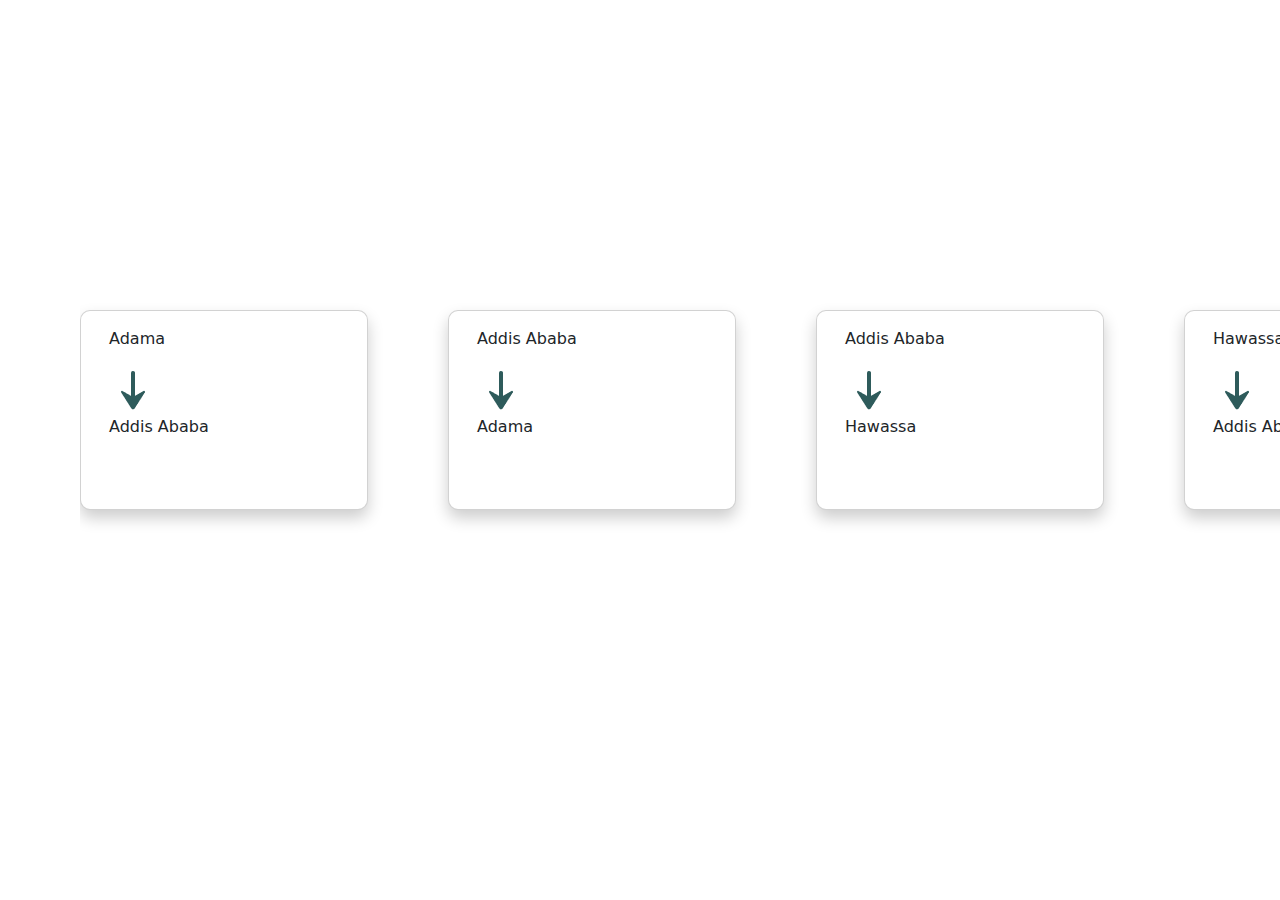
<file: src/index.html>
<!DOCTYPE html>
<html lang="en">
  <head>
    <meta charset="UTF-8" />
    <meta name="viewport" content="width=device-width, initial-scale=1.0" />
    <title>Document</title>
    <link rel="stylesheet" href="./css/bootstrap.min.css" />
    <link rel="stylesheet" href="./css/style.css" />
  </head>

  <body>
    <!-- Container to hold the cards -->
    <div id="cardContainer" class="row">
      <!-- The first card, which will be hidden -->
      <div class="card" id="originalCard" style="width: 18rem">
        <div class="card-body">
          <p>Addis Ababa</p>
          <img
            src="./assets/image/icon/material-symbols_line-start-arrow-notch-rounded.png"
            alt=""
          />
          <p>Adama</p>
        </div>
      </div>
    </div>

    <script src="./js/index.js"></script>
  </body>
</html>
</file>
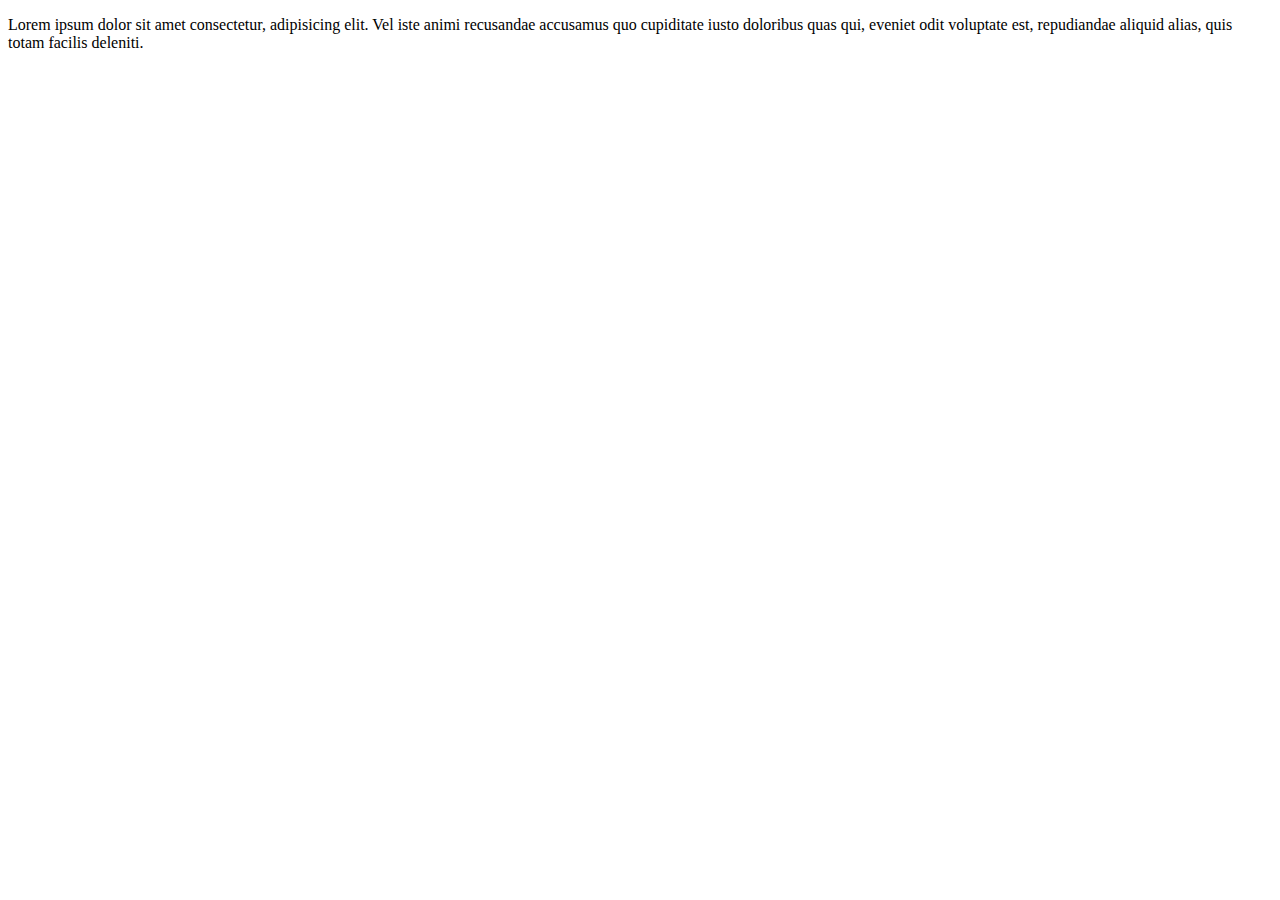
<file: src/home.html>
<!DOCTYPE html>
<html lang="en">
  <head>
    <meta charset="UTF-8" />
    <meta name="viewport" content="width=device-width, initial-scale=1.0" />
    <title>Document</title>
  </head>
  <body>
    <p>
      Lorem ipsum dolor sit amet consectetur, adipisicing elit. Vel iste animi
      recusandae accusamus quo cupiditate iusto doloribus quas qui, eveniet odit
      voluptate est, repudiandae aliquid alias, quis totam facilis deleniti.
    </p>
  </body>
</html>
</file>
<file: src/css/style.css>
/* Container holding all cards */
#cardContainer {
    display: flex;
     margin-top: 300px;         
    flex-wrap: nowrap;            
    overflow-x: scroll;         
    margin-left: 80px;             
    padding: 10px 0;               
    scroll-behavior: smooth; 
        
  }
  
  /* Style for each individual card */
  #cardContainer .card {
    margin-right: 80px;           
    flex: 0 0 auto; 
    width: 200px;  
    height: 200px;            
    box-shadow: 0 8px 16px rgba(0, 0, 0, 0.2); 
    border-radius: 10px;         /* Optional: Add rounded corners */
    transition: box-shadow 0.3s ease;  /* Smooth transition for shadow effect */
}           
  }
  
  /* Optional: For the horizontal scroll bar to be visible and styled */
  #cardContainer::-webkit-scrollbar {
    height: 8px;                  
  }
  
  #cardContainer::-webkit-scrollbar-thumb {
    background-color: #888;        
    border-radius: 4px;            
  }
  
  #cardContainer::-webkit-scrollbar-thumb:hover {
    background-color: #555;        
  }
  
  /* Ensure cards are not too large and look good on smaller screens */
  @media (max-width: 768px) {
    #cardContainer .card {
      width: 15rem;                 
    }
  }
</file>
